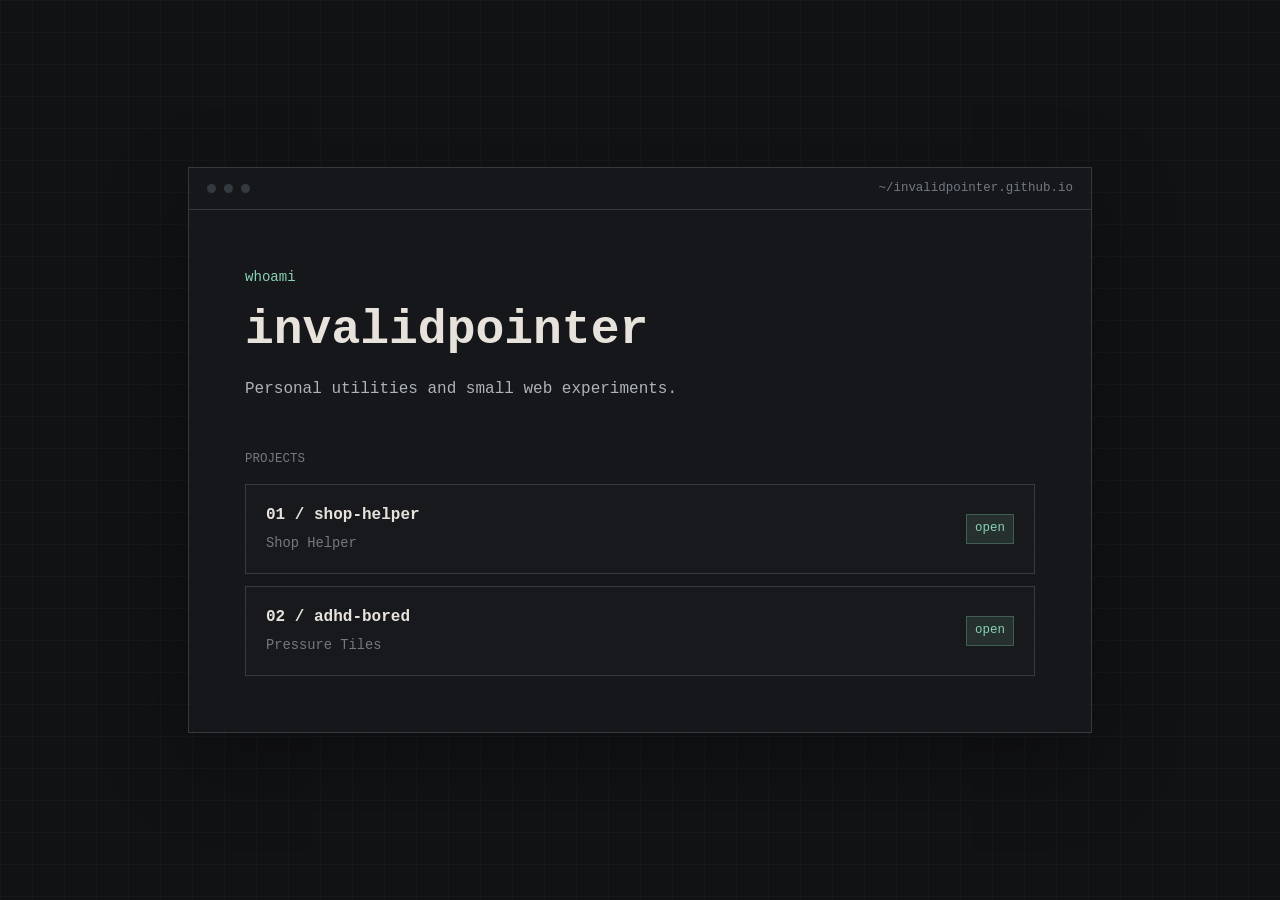
<file: index.html>
<!DOCTYPE html>
<html lang="en">
<head>
  <meta charset="UTF-8">
  <meta name="viewport" content="width=device-width, initial-scale=1.0">
  <title>invalidpointer</title>
  <style>
    :root {
      --bg: #111214;
      --panel: #17191c;
      --panel-soft: #1f2226;
      --text: #e7e3dc;
      --muted: #aeb3bb;
      --dim: #737982;
      --line: #353a40;
      --accent: #88d1b4;
      --accent-soft: rgba(136, 209, 180, 0.12);
    }

    * {
      box-sizing: border-box;
    }

    html {
      min-height: 100%;
      background: var(--bg);
    }

    body {
      min-height: 100vh;
      margin: 0;
      color: var(--text);
      background:
        linear-gradient(rgba(255, 255, 255, 0.025) 1px, transparent 1px),
        linear-gradient(90deg, rgba(255, 255, 255, 0.018) 1px, transparent 1px),
        var(--bg);
      background-size: 32px 32px;
      font-family: ui-monospace, SFMono-Regular, Menlo, Monaco, Consolas, "Liberation Mono", monospace;
      line-height: 1.6;
    }

    a {
      color: inherit;
    }

    .page {
      width: min(100%, 960px);
      min-height: 100vh;
      margin: 0 auto;
      padding: 48px 28px;
      display: flex;
      align-items: center;
    }

    .shell {
      width: 100%;
      border: 1px solid var(--line);
      background: rgba(23, 25, 28, 0.82);
      box-shadow: 0 28px 80px rgba(0, 0, 0, 0.28);
    }

    .shell-bar {
      min-height: 42px;
      border-bottom: 1px solid var(--line);
      padding: 0 18px;
      display: flex;
      align-items: center;
      justify-content: space-between;
      gap: 18px;
      color: var(--dim);
      font-size: 0.78rem;
    }

    .shell-dots {
      display: flex;
      gap: 8px;
      flex: 0 0 auto;
    }

    .shell-dot {
      width: 9px;
      height: 9px;
      border-radius: 50%;
      background: var(--line);
    }

    .shell-path {
      overflow: hidden;
      text-overflow: ellipsis;
      white-space: nowrap;
    }

    .shell-body {
      padding: 56px;
    }

    .prompt {
      color: var(--accent);
      font-size: 0.88rem;
      margin-bottom: 16px;
    }

    h1 {
      margin: 0;
      font-size: 3rem;
      line-height: 1.08;
      font-weight: 700;
    }

    .intro {
      max-width: 560px;
      margin: 20px 0 48px;
      color: var(--muted);
      font-size: 1rem;
    }

    .section-label {
      margin-bottom: 14px;
      color: var(--dim);
      font-size: 0.78rem;
      text-transform: uppercase;
    }

    .project-list {
      display: grid;
      gap: 12px;
    }

    .project-link {
      display: grid;
      grid-template-columns: 1fr auto;
      gap: 20px;
      align-items: center;
      min-height: 72px;
      border: 1px solid var(--line);
      background: var(--panel);
      padding: 18px 20px;
      text-decoration: none;
      transition: border-color 0.16s ease, background-color 0.16s ease, transform 0.16s ease;
    }

    .project-link:hover,
    .project-link:focus-visible {
      border-color: var(--accent);
      background: var(--panel-soft);
      transform: translateY(-2px);
      outline: none;
    }

    .project-name {
      display: block;
      color: var(--text);
      font-size: 1rem;
      font-weight: 700;
    }

    .project-note {
      display: block;
      margin-top: 4px;
      color: var(--dim);
      font-size: 0.86rem;
    }

    .project-status {
      color: var(--accent);
      background: var(--accent-soft);
      border: 1px solid rgba(136, 209, 180, 0.28);
      padding: 4px 8px;
      font-size: 0.78rem;
    }

    @media (max-width: 680px) {
      .page {
        padding: 24px 16px;
        align-items: stretch;
      }

      .shell-body {
        padding: 34px 22px;
      }

      h1 {
        font-size: 2.25rem;
      }

      .intro {
        margin-bottom: 36px;
      }

      .project-link {
        grid-template-columns: 1fr;
        gap: 12px;
      }

      .project-status {
        width: max-content;
      }
    }
  </style>
</head>
<body>
  <main class="page">
    <section class="shell" aria-labelledby="site-title">
      <div class="shell-bar" aria-hidden="true">
        <div class="shell-dots">
          <span class="shell-dot"></span>
          <span class="shell-dot"></span>
          <span class="shell-dot"></span>
        </div>
        <div class="shell-path">~/invalidpointer.github.io</div>
      </div>

      <div class="shell-body">
        <div class="prompt">whoami</div>
        <h1 id="site-title">invalidpointer</h1>
        <p class="intro">Personal utilities and small web experiments.</p>

        <div class="section-label">projects</div>
        <div class="project-list">
          <a class="project-link" href="/shop-helper/">
            <span>
              <span class="project-name">01 / shop-helper</span>
              <span class="project-note">Shop Helper</span>
            </span>
            <span class="project-status">open</span>
          </a>
          <a class="project-link" href="/adhd-bored/">
            <span>
              <span class="project-name">02 / adhd-bored</span>
              <span class="project-note">Pressure Tiles</span>
            </span>
            <span class="project-status">open</span>
          </a>
        </div>
      </div>
    </section>
  </main>
</body>
</html>
</file>
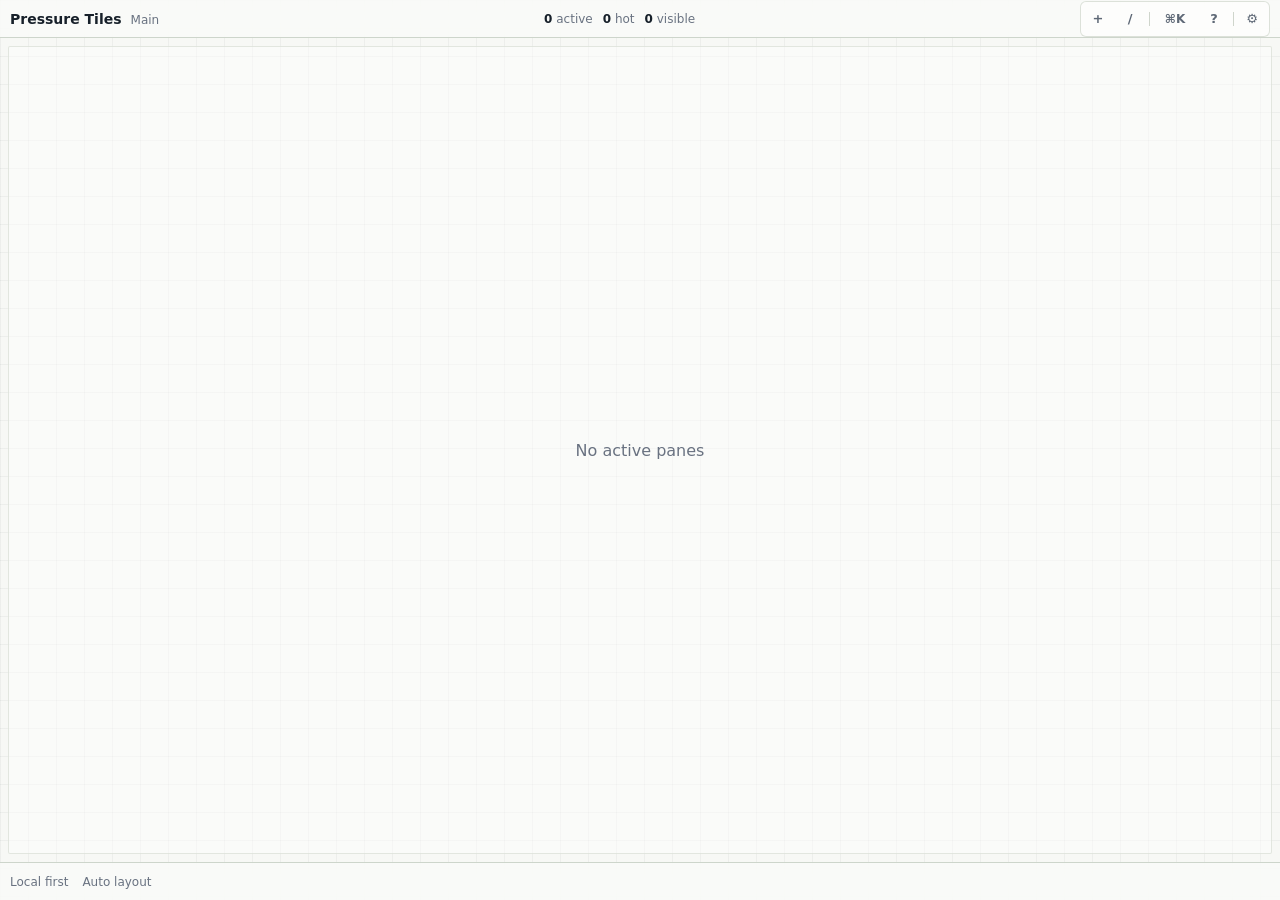
<file: adhd-bored/index.html>
<!doctype html>
<html lang="en">
  <head>
    <meta charset="UTF-8" />
    <meta name="viewport" content="width=device-width, initial-scale=1.0" />
    <title>Pressure Tiles</title>
    <script type="module" crossorigin src="./assets/index-CC7X-mdX.js"></script>
    <link rel="stylesheet" crossorigin href="./assets/index-2GGTpv-V.css">
  </head>
  <body>
    <div id="app"></div>
  </body>
</html>
</file>
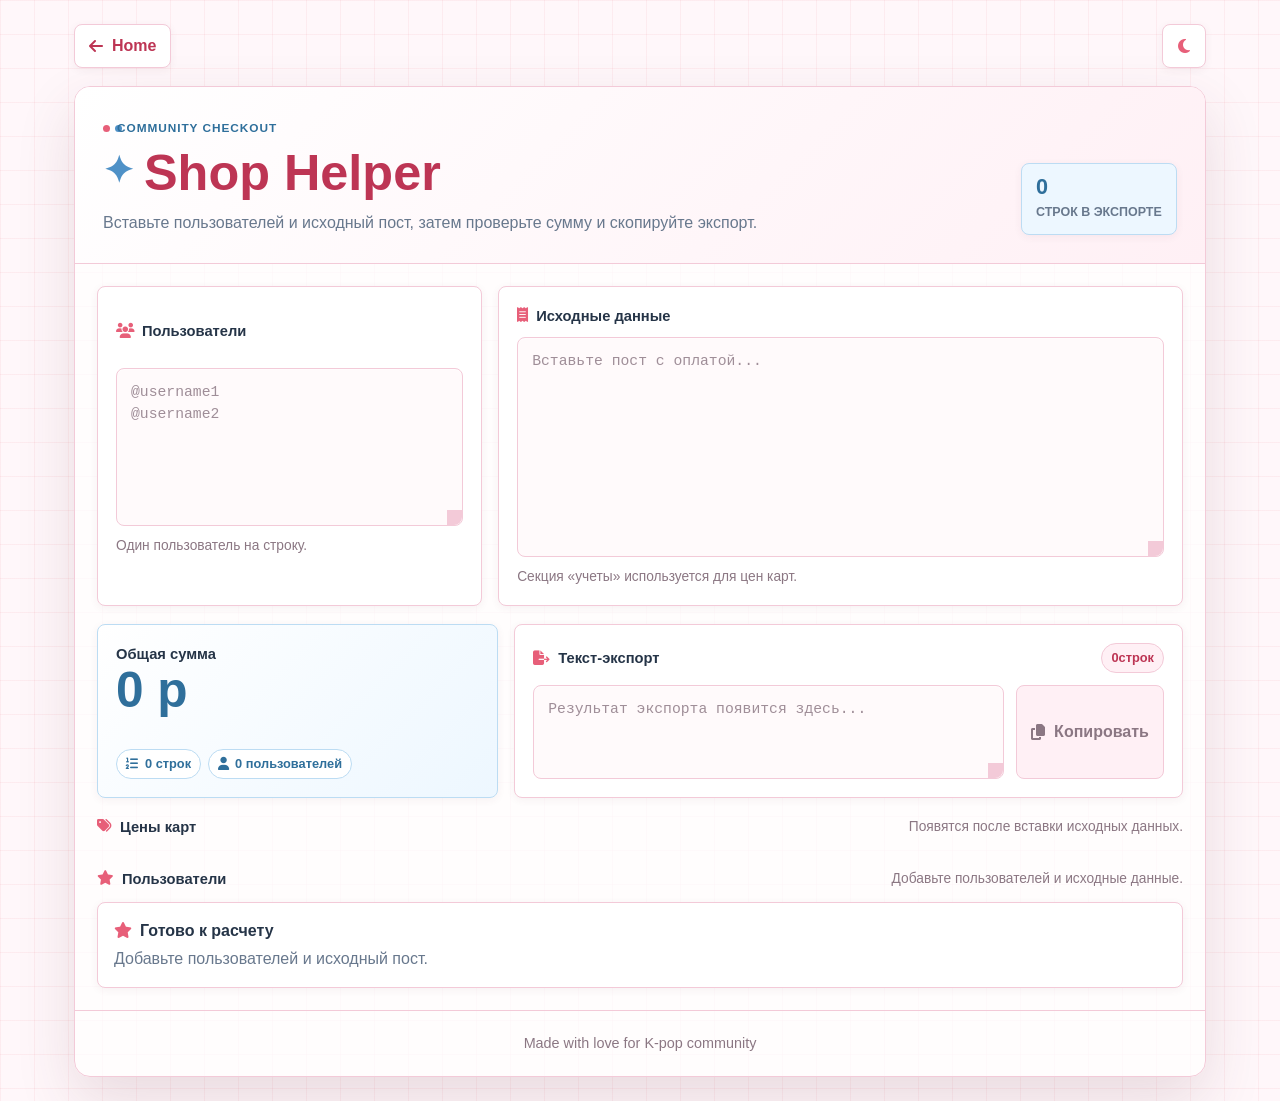
<file: shop-helper/index.html>
<!DOCTYPE html>
<html lang="ru">
<head>
  <meta charset="UTF-8">
  <title>Shop Helper</title>
  <meta name="viewport" content="width=device-width, initial-scale=1.0">
  <link href="https://cdnjs.cloudflare.com/ajax/libs/font-awesome/6.4.0/css/all.min.css" rel="stylesheet">
  <style>
    :root {
      --bg: #fff7fa;
      --bg-grid: rgba(231, 95, 121, 0.08);
      --surface: #ffffff;
      --surface-soft: #fff0f5;
      --surface-sky: #edf7ff;
      --input: #fffafb;
      --line: #f3cad8;
      --line-strong: #e7b4c4;
      --text: #253447;
      --text-soft: #68788d;
      --text-muted: #8b7783;
      --rose: #e75f79;
      --rose-hover: #d94b67;
      --rose-deep: #bd3554;
      --sky: #4f91c7;
      --sky-deep: #2f6f9b;
      --sky-line: #bcdcf3;
      --danger: #be3454;
      --danger-soft: #fff0f3;
      --shadow-sm: 0 2px 8px rgba(97, 53, 66, 0.06);
      --shadow-md: 0 12px 34px rgba(97, 53, 66, 0.1);
      --shadow-lg: 0 24px 60px rgba(97, 53, 66, 0.14);
      --radius-xs: 6px;
      --radius-sm: 8px;
      --radius-md: 12px;
      --radius-lg: 16px;
    }

    [data-theme="dark"] {
      --bg: #17191f;
      --bg-grid: rgba(240, 120, 143, 0.08);
      --surface: #20242b;
      --surface-soft: #2a2028;
      --surface-sky: rgba(79, 145, 199, 0.16);
      --input: #191d23;
      --line: #3d343d;
      --line-strong: #58424d;
      --text: #f5e9ee;
      --text-soft: #c6b8c1;
      --text-muted: #9d929b;
      --rose: #f0788f;
      --rose-hover: #ff879d;
      --rose-deep: #ff9aae;
      --sky: #7eb7e6;
      --sky-deep: #a6d2f2;
      --sky-line: #45697f;
      --danger: #ff8fa3;
      --danger-soft: rgba(240, 120, 143, 0.14);
      --shadow-sm: 0 2px 8px rgba(0, 0, 0, 0.18);
      --shadow-md: 0 14px 34px rgba(0, 0, 0, 0.24);
      --shadow-lg: 0 26px 70px rgba(0, 0, 0, 0.3);
    }

    * {
      box-sizing: border-box;
    }

    html {
      min-height: 100%;
      background: var(--bg);
    }

    body {
      min-height: 100vh;
      margin: 0;
      background:
        linear-gradient(var(--bg-grid) 1px, transparent 1px),
        linear-gradient(90deg, var(--bg-grid) 1px, transparent 1px),
        var(--bg);
      background-size: 34px 34px;
      color: var(--text);
      font-family: Inter, -apple-system, BlinkMacSystemFont, "Segoe UI", Roboto, sans-serif;
      font-size: 16px;
      line-height: 1.5;
    }

    button,
    textarea {
      font: inherit;
    }

    a {
      color: inherit;
    }

    .page {
      width: min(100%, 1180px);
      margin: 0 auto;
      padding: 24px;
    }

    .topbar {
      display: flex;
      justify-content: space-between;
      align-items: center;
      gap: 12px;
      margin-bottom: 18px;
    }

    .home-link,
    .theme-toggle,
    .export-box-copy {
      min-height: 44px;
      border: 1px solid var(--line);
      border-radius: var(--radius-sm);
      background: var(--surface);
      color: var(--text);
      box-shadow: var(--shadow-sm);
      transition: transform 0.16s ease, box-shadow 0.16s ease, border-color 0.16s ease, background-color 0.16s ease;
    }

    .home-link {
      display: inline-flex;
      align-items: center;
      gap: 9px;
      padding: 0 14px;
      color: var(--rose-deep);
      font-weight: 800;
      text-decoration: none;
    }

    .theme-toggle {
      width: 44px;
      display: inline-grid;
      place-items: center;
      cursor: pointer;
    }

    .home-link:hover,
    .home-link:focus-visible,
    .theme-toggle:hover,
    .theme-toggle:focus-visible,
    .export-box-copy:hover,
    .export-box-copy:focus-visible {
      border-color: var(--rose);
      box-shadow: var(--shadow-md);
      transform: translateY(-1px);
      outline: none;
    }

    .shell {
      border: 1px solid var(--line);
      border-radius: var(--radius-lg);
      background: rgba(255, 255, 255, 0.72);
      box-shadow: var(--shadow-lg);
      overflow: hidden;
    }

    [data-theme="dark"] .shell {
      background: rgba(32, 36, 43, 0.84);
    }

    .hero {
      display: grid;
      grid-template-columns: minmax(0, 1fr) auto;
      align-items: end;
      gap: 22px;
      padding: 28px;
      border-bottom: 1px solid var(--line);
      background: linear-gradient(135deg, var(--surface), var(--surface-soft));
    }

    .eyebrow {
      display: inline-flex;
      align-items: center;
      gap: 7px;
      margin-bottom: 10px;
      color: var(--sky-deep);
      font-size: 0.74rem;
      font-weight: 900;
      letter-spacing: 0.08em;
      text-transform: uppercase;
    }

    .eyebrow::before {
      content: "";
      width: 7px;
      height: 7px;
      border-radius: 50%;
      background: var(--rose);
      box-shadow: 12px 0 0 var(--sky);
    }

    h1,
    h2,
    p {
      margin: 0;
    }

    h1 {
      display: flex;
      align-items: center;
      gap: 10px;
      color: var(--rose-deep);
      font-size: clamp(2rem, 5vw, 3.15rem);
      line-height: 1.02;
      font-weight: 900;
      letter-spacing: 0;
    }

    .title-mark {
      color: var(--sky);
      font-size: 0.74em;
      transform: translateY(-0.08em);
    }

    .subtitle {
      max-width: 720px;
      margin-top: 12px;
      color: var(--text-soft);
      font-size: 1rem;
    }

    .hero-badge {
      display: grid;
      gap: 5px;
      min-width: 156px;
      border: 1px solid var(--sky-line);
      border-radius: var(--radius-sm);
      background: var(--surface-sky);
      padding: 12px 14px;
      color: var(--sky-deep);
      box-shadow: var(--shadow-sm);
    }

    .hero-badge strong {
      font-size: 1.35rem;
      line-height: 1;
    }

    .hero-badge span {
      color: var(--text-soft);
      font-size: 0.78rem;
      font-weight: 800;
      text-transform: uppercase;
    }

    .content {
      display: grid;
      gap: 18px;
      padding: 22px;
    }

    .input-sheet,
    .summary-grid {
      display: grid;
      gap: 16px;
    }

    .input-sheet {
      grid-template-columns: minmax(240px, 0.72fr) minmax(0, 1.28fr);
    }

    .summary-grid {
      grid-template-columns: minmax(220px, 0.75fr) minmax(0, 1.25fr);
      align-items: stretch;
    }

    .panel,
    .summary-card,
    .export-box-wrap,
    .userblock,
    .state-message {
      border: 1px solid var(--line);
      border-radius: var(--radius-sm);
      background: var(--surface);
      box-shadow: var(--shadow-sm);
    }

    .panel,
    .summary-card,
    .export-box-wrap {
      padding: 18px;
    }

    .input-group {
      display: grid;
      gap: 10px;
      min-width: 0;
    }

    .input-group label,
    .section-header h2,
    .export-box-label,
    .summary-label {
      color: var(--text);
      font-size: 0.92rem;
      font-weight: 900;
    }

    .input-group label,
    .section-header h2,
    .export-box-label {
      display: flex;
      align-items: center;
      gap: 8px;
    }

    .input-group label i,
    .section-header h2 i,
    .export-box-label i,
    .theme-toggle i {
      color: var(--rose);
    }

    .field-hint,
    .section-note,
    .summary-meta {
      color: var(--text-muted);
      font-size: 0.86rem;
    }

    textarea {
      width: 100%;
      min-height: 126px;
      border: 1px solid var(--line);
      border-radius: var(--radius-sm);
      background: var(--input);
      color: var(--text);
      padding: 13px 14px;
      resize: vertical;
      box-shadow: inset 0 1px 0 rgba(255, 255, 255, 0.54);
      font-family: "SFMono-Regular", Consolas, "Liberation Mono", Menlo, monospace;
      font-size: 0.92rem;
      line-height: 1.45;
      transition: border-color 0.16s ease, box-shadow 0.16s ease, background-color 0.16s ease;
    }

    #dataInput {
      min-height: 206px;
    }

    textarea::placeholder {
      color: var(--text-muted);
      opacity: 0.82;
    }

    textarea::-webkit-resizer {
      background: var(--line);
      border-radius: 0 0 var(--radius-sm) 0;
    }

    textarea:focus {
      outline: none;
      border-color: var(--sky);
      box-shadow: 0 0 0 4px rgba(79, 145, 199, 0.16);
    }

    .summary-card {
      display: grid;
      align-content: space-between;
      gap: 12px;
      background: linear-gradient(135deg, var(--surface), var(--surface-sky));
      border-color: var(--sky-line);
    }

    .total-value {
      color: var(--sky-deep);
      font-size: clamp(2rem, 7vw, 3.1rem);
      line-height: 1;
      font-weight: 900;
      overflow-wrap: anywhere;
    }

    .summary-meta {
      display: flex;
      flex-wrap: wrap;
      gap: 7px;
    }

    .summary-pill {
      display: inline-flex;
      align-items: center;
      gap: 6px;
      min-height: 28px;
      border: 1px solid var(--sky-line);
      border-radius: 999px;
      background: var(--surface);
      padding: 4px 9px;
      color: var(--sky-deep);
      font-size: 0.8rem;
      font-weight: 850;
    }

    .export-box-wrap {
      display: grid;
      gap: 12px;
    }

    .export-box-header {
      display: flex;
      justify-content: space-between;
      align-items: center;
      gap: 12px;
    }

    .export-count {
      display: inline-flex;
      align-items: center;
      min-height: 28px;
      border: 1px solid var(--line);
      border-radius: 999px;
      background: var(--surface-soft);
      padding: 4px 9px;
      color: var(--rose-deep);
      font-size: 0.8rem;
      font-weight: 900;
      white-space: nowrap;
    }

    .export-box-row {
      display: grid;
      grid-template-columns: minmax(0, 1fr) auto;
      gap: 12px;
      align-items: stretch;
    }

    .export-box-ta {
      min-height: 94px;
      resize: vertical;
    }

    .export-box-copy {
      display: inline-flex;
      align-items: center;
      justify-content: center;
      gap: 9px;
      min-width: 148px;
      border-color: var(--rose);
      background: var(--rose);
      color: #ffffff;
      cursor: pointer;
      font-weight: 900;
    }

    .export-box-copy:hover,
    .export-box-copy:focus-visible {
      background: var(--rose-hover);
      color: #ffffff;
    }

    .export-box-copy:disabled {
      border-color: var(--line);
      background: var(--surface-soft);
      color: var(--text-muted);
      cursor: not-allowed;
      transform: none;
      box-shadow: none;
    }

    .export-box-copied-msg {
      min-height: 24px;
      color: var(--sky-deep);
      font-size: 0.86rem;
      font-weight: 850;
    }

    .export-box-copied-msg.is-error {
      color: var(--danger);
    }

    .export-box-copied-msg[hidden] {
      display: none;
    }

    .section-block {
      display: grid;
      gap: 12px;
    }

    .section-header {
      display: flex;
      justify-content: space-between;
      align-items: end;
      gap: 16px;
    }

    .cards {
      display: flex;
      flex-wrap: wrap;
      gap: 10px;
    }

    .cardtype {
      display: inline-flex;
      align-items: baseline;
      gap: 7px;
      min-height: 38px;
      border: 1px solid var(--sky-line);
      border-radius: 999px;
      background: var(--surface-sky);
      padding: 7px 12px;
      color: var(--text-soft);
      box-shadow: var(--shadow-sm);
    }

    .cardtype strong {
      color: var(--sky-deep);
      font-weight: 900;
    }

    .cardtype span {
      font-size: 0.88rem;
      font-weight: 750;
    }

    #results {
      display: grid;
      gap: 14px;
    }

    .userblock {
      overflow: hidden;
    }

    .userhead {
      display: grid;
      grid-template-columns: minmax(0, 1fr) auto;
      gap: 12px;
      align-items: start;
      padding: 16px 18px;
      border-bottom: 1px solid var(--line);
      background: linear-gradient(135deg, var(--surface), var(--surface-soft));
    }

    .username {
      display: flex;
      align-items: center;
      gap: 8px;
      min-width: 0;
      color: var(--rose-deep);
      font-size: 1.1rem;
      font-weight: 900;
      overflow-wrap: anywhere;
    }

    .username::before {
      content: "";
      flex: 0 0 auto;
      width: 9px;
      height: 9px;
      border-radius: 50%;
      background: var(--rose);
      box-shadow: 13px 0 0 var(--sky);
    }

    .usertypes {
      display: flex;
      flex-wrap: wrap;
      justify-content: flex-end;
      gap: 6px;
      max-width: 420px;
      color: var(--text-muted);
      font-size: 0.82rem;
    }

    .type-chip {
      border: 1px solid var(--line);
      border-radius: 999px;
      background: var(--surface);
      padding: 4px 8px;
      font-weight: 850;
    }

    .userbody {
      display: grid;
      gap: 14px;
      padding: 16px 18px 18px;
    }

    .usersum {
      display: inline-flex;
      align-items: center;
      gap: 8px;
      width: max-content;
      max-width: 100%;
      border: 1px solid var(--sky-line);
      border-radius: var(--radius-sm);
      background: var(--surface-sky);
      padding: 9px 12px;
      color: var(--sky-deep);
      font-size: 1.12rem;
      font-weight: 900;
      overflow-wrap: anywhere;
    }

    .usersum i {
      color: var(--sky);
    }

    .usertablescroll {
      width: 100%;
      overflow-x: auto;
      border: 1px solid var(--line);
      border-radius: var(--radius-sm);
    }

    .usertable {
      width: 100%;
      min-width: 640px;
      border-collapse: collapse;
      background: var(--surface);
      font-size: 0.92rem;
    }

    .usertable th,
    .usertable td {
      padding: 12px 14px;
      text-align: left;
      vertical-align: top;
    }

    .userthead th {
      background: var(--surface-sky);
      color: var(--sky-deep);
      font-size: 0.78rem;
      font-weight: 900;
      text-transform: uppercase;
    }

    .usertbody td {
      border-top: 1px solid var(--line);
      color: var(--text-soft);
    }

    .usertbody tr:hover {
      background: var(--input);
    }

    .amount-cell {
      color: var(--sky-deep);
      font-weight: 900;
      white-space: nowrap;
    }

    .state-message {
      padding: 16px;
      color: var(--text-soft);
    }

    .cards .state-message {
      flex: 1 1 100%;
    }

    .state-message strong {
      display: block;
      margin-bottom: 4px;
      color: var(--text);
    }

    .state-message i {
      color: var(--rose);
      margin-right: 8px;
    }

    .state-error {
      border-color: var(--danger);
      background: var(--danger-soft);
      color: var(--danger);
    }

    .state-error strong,
    .state-error i {
      color: var(--danger);
    }

    .empty-row {
      border: 1px dashed var(--line-strong);
      border-radius: var(--radius-sm);
      background: var(--input);
      padding: 14px;
      color: var(--text-muted);
      font-size: 0.9rem;
    }

    .footer {
      padding: 22px;
      border-top: 1px solid var(--line);
      color: var(--text-muted);
      text-align: center;
      font-size: 0.9rem;
    }

    ::selection {
      background: rgba(79, 145, 199, 0.22);
    }

    ::-webkit-scrollbar {
      width: 10px;
      height: 10px;
    }

    ::-webkit-scrollbar-track {
      background: var(--surface-soft);
    }

    ::-webkit-scrollbar-thumb {
      background: var(--line-strong);
      border-radius: 999px;
    }

    ::-webkit-scrollbar-thumb:hover {
      background: var(--rose);
    }

    @media (max-width: 860px) {
      .page {
        padding: 14px;
      }

      .hero,
      .content {
        padding: 18px;
      }

      .hero,
      .input-sheet,
      .summary-grid {
        grid-template-columns: 1fr;
      }

      .hero-badge {
        min-width: 0;
        width: 100%;
      }

      .export-box-row {
        grid-template-columns: 1fr;
      }

      .export-box-copy {
        width: 100%;
      }
    }

    @media (max-width: 620px) {
      body {
        background-size: 28px 28px;
      }

      .page {
        padding: 10px;
      }

      .topbar {
        margin-bottom: 10px;
      }

      .home-link span {
        display: none;
      }

      .home-link {
        width: 44px;
        justify-content: center;
        padding: 0;
      }

      .shell {
        border-radius: var(--radius-md);
      }

      .hero,
      .content,
      .footer {
        padding: 14px;
      }

      h1 {
        align-items: flex-start;
      }

      .subtitle {
        font-size: 0.93rem;
      }

      .panel,
      .summary-card,
      .export-box-wrap {
        padding: 14px;
      }

      #dataInput {
        min-height: 184px;
      }

      .section-header,
      .export-box-header,
      .userhead {
        align-items: stretch;
        grid-template-columns: 1fr;
        flex-direction: column;
      }

      .usertypes {
        justify-content: flex-start;
        max-width: none;
      }

      .userbody {
        padding: 14px;
      }

      .usersum {
        width: 100%;
        justify-content: center;
      }

      .usertablescroll {
        border: 0;
        overflow: visible;
      }

      .usertable,
      .usertable thead,
      .usertable tbody,
      .usertable tr,
      .usertable td {
        display: block;
        width: 100%;
        min-width: 0;
      }

      .usertable {
        background: transparent;
      }

      .userthead {
        display: none;
      }

      .usertbody {
        display: grid;
        gap: 10px;
      }

      .usertbody tr {
        border: 1px solid var(--line);
        border-radius: var(--radius-sm);
        background: var(--surface);
        overflow: hidden;
      }

      .usertbody td {
        display: grid;
        grid-template-columns: 88px minmax(0, 1fr);
        gap: 10px;
        border-top: 1px solid var(--line);
        padding: 10px 12px;
      }

      .usertbody td:first-child {
        border-top: 0;
      }

      .usertbody td::before {
        content: attr(data-label);
        color: var(--text-muted);
        font-size: 0.74rem;
        font-weight: 900;
        text-transform: uppercase;
      }
    }
  </style>
</head>
<body>
  <div class="page">
    <div class="topbar" aria-label="Навигация">
      <a class="home-link" href="/" aria-label="Home">
        <i class="fas fa-arrow-left" aria-hidden="true"></i>
        <span>Home</span>
      </a>

      <button class="theme-toggle" type="button" onclick="toggleTheme()" aria-label="Переключить тему" aria-pressed="false">
        <i class="fas fa-moon" id="theme-icon" aria-hidden="true"></i>
      </button>
    </div>

    <main class="shell" id="mainwrap">
      <header class="hero">
        <div>
          <div class="eyebrow">community checkout</div>
          <h1><span class="title-mark" aria-hidden="true">✦</span> Shop Helper</h1>
          <p class="subtitle">Вставьте пользователей и исходный пост, затем проверьте сумму и скопируйте экспорт.</p>
        </div>
        <div class="hero-badge" aria-live="polite">
          <strong id="hero-count">0</strong>
          <span>строк в экспорте</span>
        </div>
      </header>

      <div class="content">
        <section class="input-sheet" aria-label="Данные для расчета">
          <div class="panel input-group">
            <label for="usersInput"><i class="fas fa-users" aria-hidden="true"></i> Пользователи</label>
            <textarea id="usersInput" rows="4" placeholder="@username1&#10;@username2" aria-describedby="usersHint"></textarea>
            <p class="field-hint" id="usersHint">Один пользователь на строку.</p>
          </div>

          <div class="panel input-group">
            <label for="dataInput"><i class="fas fa-receipt" aria-hidden="true"></i> Исходные данные</label>
            <textarea id="dataInput" rows="9" placeholder="Вставьте пост с оплатой..." aria-describedby="dataHint"></textarea>
            <p class="field-hint" id="dataHint">Секция «учеты» используется для цен карт.</p>
          </div>
        </section>

        <section class="summary-grid" aria-label="Сводка и экспорт">
          <div class="summary-card">
            <div>
              <div class="summary-label">Общая сумма</div>
              <div class="total-value" id="totals">0 р</div>
            </div>
            <div class="summary-meta" id="summaryMeta">
              <span class="summary-pill"><i class="fas fa-list-ol" aria-hidden="true"></i> 0 строк</span>
              <span class="summary-pill"><i class="fas fa-user" aria-hidden="true"></i> 0 пользователей</span>
            </div>
          </div>

          <div class="export-box-wrap">
            <div class="export-box-header">
              <div class="export-box-label">
                <i class="fas fa-file-export" aria-hidden="true"></i>
                Текст-экспорт
              </div>
              <span class="export-count"><span id="export-count">0</span> строк</span>
            </div>
            <div class="export-box-row">
              <textarea class="export-box-ta" readonly id="exportTxt" placeholder="Результат экспорта появится здесь..." aria-label="Текст экспорта"></textarea>
              <button class="export-box-copy" type="button" id="copyBtn" disabled>
                <i class="fas fa-copy" aria-hidden="true"></i>
                Копировать
              </button>
            </div>
            <div class="export-box-copied-msg" id="copyMsg" hidden></div>
          </div>
        </section>

        <section class="section-block" aria-label="Цены карт">
          <div class="section-header">
            <h2><i class="fas fa-tags" aria-hidden="true"></i> Цены карт</h2>
            <p class="section-note" id="pricingNote">Появятся после вставки исходных данных.</p>
          </div>
          <div class="cards" id="pricing"></div>
        </section>

        <section class="section-block" aria-label="Результаты по пользователям">
          <div class="section-header">
            <h2><i class="fas fa-star" aria-hidden="true"></i> Пользователи</h2>
            <p class="section-note" id="resultsNote">Добавьте пользователей и исходные данные.</p>
          </div>
          <div id="results"></div>
        </section>
      </div>

      <footer class="footer">
        Made with love for K-pop community
      </footer>
    </main>
  </div>

  <script>
    function toggleTheme() {
      const html = document.documentElement;
      const themeIcon = document.getElementById('theme-icon');
      const themeToggle = document.querySelector('.theme-toggle');
      const currentTheme = html.getAttribute('data-theme');

      if (currentTheme === 'dark') {
        html.removeAttribute('data-theme');
        themeIcon.className = 'fas fa-moon';
        themeToggle.setAttribute('aria-pressed', 'false');
        localStorage.setItem('theme', 'light');
      } else {
        html.setAttribute('data-theme', 'dark');
        themeIcon.className = 'fas fa-sun';
        themeToggle.setAttribute('aria-pressed', 'true');
        localStorage.setItem('theme', 'dark');
      }
    }

    function loadTheme() {
      const savedTheme = localStorage.getItem('theme');
      const themeIcon = document.getElementById('theme-icon');
      const themeToggle = document.querySelector('.theme-toggle');

      if (savedTheme === 'dark') {
        document.documentElement.setAttribute('data-theme', 'dark');
        themeIcon.className = 'fas fa-sun';
        themeToggle.setAttribute('aria-pressed', 'true');
      }
    }

    function setDefaultInputs(){
      usersInput.value = "";
      dataInput.value = "";
    }

    const usersInput = document.getElementById("usersInput");
    const dataInput = document.getElementById("dataInput");
    const pricingDiv = document.getElementById("pricing");
    const pricingNote = document.getElementById("pricingNote");
    const resultsDiv = document.getElementById("results");
    const resultsNote = document.getElementById("resultsNote");
    const totalsDiv = document.getElementById("totals");
    const summaryMeta = document.getElementById("summaryMeta");
    const heroCount = document.getElementById("hero-count");
    const exportTxt = document.getElementById("exportTxt");
    const exportCount = document.getElementById("export-count");
    const copyBtn = document.getElementById("copyBtn");
    const copyMsg = document.getElementById("copyMsg");

    setDefaultInputs();

    function parseData(raw, usernamesToTrack) {
      const accSec = /учеты:\s+((?:[^\n]+\n?)+)/m.exec(raw);
      if (!accSec) return {error: "Не найдена секция 'учеты'."};
      const accLines = accSec[1].trim().split('\n').map(x=>x.trim()).filter(Boolean);

      const prices = {};
      accLines.forEach(line=>{
        const m = /^(\d+)\s*([^\d]+)\s*-\s*(\d+)[р₽]/.exec(line);
        if (m) {
          prices[m[2].trim()] = +m[3].trim();
        }
      });
      if (Object.keys(prices).length===0) return {error: "В разделе 'учеты' нет цен карт."};

      const userInfo = {};
      usernamesToTrack.forEach(u=>{
        userInfo[u] = { total_money:0, entries:[], count:{}};
        Object.keys(prices).forEach(k => userInfo[u].count[k]=0);
      });

      if (usernamesToTrack.length === 0) return {prices, userInfo};

      const usernamesPattern = usernamesToTrack.map(u=>u.replace(/[.*+?^${}()|[\]\\]/g,"\\$&")).join('|');
      const cardTypesPattern = Object.keys(prices).map(k=>k.replace(/[.*+?^${}()|[\]\\]/g,"\\$&")).join('|');
      const regexp = new RegExp(`(\\d+)\\.?\\s+(${usernamesPattern})\\s*-\\s*((?:\\d+(${cardTypesPattern})\\+?)*)`, "g");

      let curGroup = "Без группы";
      raw.split('\n').forEach(line=>{
        const groupMatch = line.match(/^#(\S+)/);
        if(groupMatch) curGroup = line.trim();

        let m;
        while(m=regexp.exec(line)){
          const entryLine = parseInt(m[1]);
          const username = m[2];
          const cardEntries = m[3].trim();
          let totalItems = [], lineTotalMoney = 0;

          cardEntries.split('+').filter(Boolean).forEach(entry=>{
            const cardM = /(\d+)([^\d\s]+)/.exec(entry);
            if(cardM){
              const n = +cardM[1], type=cardM[2].trim();
              if(!prices[type]) return;
              const money = n*prices[type];
              lineTotalMoney += money;
              totalItems.push(`${n}${type}`);
              userInfo[username].count[type]+=n;
            }
          });
          userInfo[username].total_money += lineTotalMoney;
          const entryRec = {
            line_number: entryLine,
            line_id: entryLine+"_"+curGroup+"_"+username,
            items: totalItems.join("+"),
            group: curGroup,
            amount: lineTotalMoney,
            username,
            tableIndex: userInfo[username].entries.length,
            origLine: line.trim()
          };
          userInfo[username].entries.push(entryRec);
        }
      });

      return {prices, userInfo};
    }

    function escapeHtml(value) {
      return String(value)
        .replace(/&/g, "&amp;")
        .replace(/</g, "&lt;")
        .replace(/>/g, "&gt;")
        .replace(/"/g, "&quot;")
        .replace(/'/g, "&#039;");
    }

    function numberFormat(n) {
      return (n||0).toString().replace(/\B(?=(\d{3})+(?!\d))/g," ");
    }

    function renderState(target, title, text, isError) {
      target.innerHTML = `
        <div class="state-message${isError ? " state-error" : ""}">
          <strong><i class="fas fa-${isError ? "triangle-exclamation" : "star"}" aria-hidden="true"></i>${escapeHtml(title)}</strong>
          <span>${escapeHtml(text)}</span>
        </div>
      `;
    }

    function resetCopyMessage() {
      copyMsg.hidden = true;
      copyMsg.textContent = "";
    }

    function updateSummary(total, rows, users) {
      totalsDiv.textContent = `${numberFormat(total)} р`;
      heroCount.textContent = rows;
      summaryMeta.innerHTML = `
        <span class="summary-pill"><i class="fas fa-list-ol" aria-hidden="true"></i> ${numberFormat(rows)} строк</span>
        <span class="summary-pill"><i class="fas fa-user" aria-hidden="true"></i> ${numberFormat(users)} пользователей</span>
      `;
    }

    function renderPricing(prices){
      pricingDiv.innerHTML = "";
      const entries = Object.entries(prices);
      pricingNote.textContent = entries.length ? `${entries.length} типов карт` : "Появятся после вставки исходных данных.";

      entries.forEach(([type, price])=>{
        let n = document.createElement("div");
        n.className = "cardtype";
        n.innerHTML = `<strong>${escapeHtml(type)}</strong><span>${numberFormat(price)} р</span>`;
        pricingDiv.appendChild(n);
      });
    }

    function renderUsersTables(userInfo){
      resultsDiv.innerHTML = "";
      let total_sum = 0;
      let totalRows = 0;
      const users = Object.entries(userInfo);

      if (users.length === 0) {
        resultsNote.textContent = "Добавьте пользователей для расчета строк.";
        renderState(resultsDiv, "Пока нет пользователей", "Введите один или несколько @username слева.", false);
        return { total: 0, rows: 0, users: 0 };
      }

      users.forEach(([username, info]) => {
        total_sum += info.total_money;
        totalRows += info.entries.length;

        let div = document.createElement('div');
        div.className = "userblock";
        const types = Object.entries(info.count).filter(([t,c])=>c>0);
        const typeHtml = types.length
          ? types.map(([t,c])=>`<span class="type-chip">${numberFormat(c)}${escapeHtml(t)}</span>`).join("")
          : `<span class="type-chip">нет найденных карт</span>`;

        div.innerHTML = `
          <div class="userhead">
            <div class="username">${escapeHtml(username)}</div>
            <div class="usertypes">${typeHtml}</div>
          </div>
          <div class="userbody">
            <div class="usersum"><i class="fas fa-ruble-sign" aria-hidden="true"></i>${numberFormat(info.total_money)} р</div>
          </div>
        `;

        const body = div.querySelector('.userbody');

        if (info.entries.length === 0) {
          const empty = document.createElement('div');
          empty.className = 'empty-row';
          empty.textContent = 'Строки для этого пользователя пока не найдены.';
          body.appendChild(empty);
          resultsDiv.appendChild(div);
          return;
        }

        let tableWrap = document.createElement('div');
        tableWrap.className = "usertablescroll";
        let table = document.createElement('table');
        table.className = "usertable";
        table.innerHTML = `
          <thead class="userthead">
            <tr>
              <th><i class="fas fa-hashtag" aria-hidden="true"></i> #</th>
              <th><i class="fas fa-layer-group" aria-hidden="true"></i> Группа</th>
              <th><i class="fas fa-credit-card" aria-hidden="true"></i> Карты</th>
              <th><i class="fas fa-ruble-sign" aria-hidden="true"></i> Сумма</th>
            </tr>
          </thead>
          <tbody class="usertbody"></tbody>
        `;

        info.entries.forEach((entry)=>{
          let tr = document.createElement('tr');
          tr.className = "userline";
          tr.setAttribute('data-user', username);
          tr.setAttribute('data-id', entry.line_id);
          tr.setAttribute('data-table-index', entry.tableIndex);
          tr.tabIndex = 0;
          tr.innerHTML = `
            <td data-label="#">${entry.line_number}</td>
            <td data-label="Группа">${escapeHtml(entry.group)}</td>
            <td data-label="Карты">${escapeHtml(entry.items)}</td>
            <td data-label="Сумма" class="amount-cell">${numberFormat(entry.amount)} р</td>
          `;
          table.querySelector('tbody').appendChild(tr);
        });
        tableWrap.appendChild(table);
        body.appendChild(tableWrap);
        resultsDiv.appendChild(div);
      });

      const matchedUsers = users.filter(([, info]) => info.entries.length > 0).length;
      resultsNote.textContent = totalRows
        ? `${numberFormat(totalRows)} строк у ${numberFormat(matchedUsers)} пользователей`
        : "Совпадения по введенным пользователям не найдены.";

      return { total: total_sum, rows: totalRows, users: users.length };
    }

    function renderExportTextBox(userInfo) {
      const usernames = usersInput.value.split("\n").map(x=>x.trim()).filter(Boolean);

      let count = 0;
      let results = [];
      for (let user of usernames) {
        let entries = (userInfo && userInfo[user]) ? userInfo[user].entries : [];
        const nums = entries.map(e => e.line_number).filter(Boolean);
        if(nums.length) {
          results.push(nums.join(", "));
          results.push("");
          results.push(user);
          count += nums.length;
        }
      }
      exportTxt.value = results.join("\n");
      exportCount.textContent = count;
      copyBtn.disabled = exportTxt.value.trim().length === 0;
      resetCopyMessage();
      return count;
    }

    function renderEmpty() {
      pricingDiv.innerHTML = "";
      pricingNote.textContent = "Появятся после вставки исходных данных.";
      renderState(resultsDiv, "Готово к расчету", "Добавьте пользователей и исходный пост.", false);
      resultsNote.textContent = "Добавьте пользователей и исходные данные.";
      exportTxt.value = "";
      exportCount.textContent = "0";
      copyBtn.disabled = true;
      resetCopyMessage();
      updateSummary(0, 0, 0);
    }

    function renderError(message) {
      pricingDiv.innerHTML = "";
      pricingNote.textContent = "Проверьте исходные данные.";
      renderState(pricingDiv, "Не удалось разобрать цены", message, true);
      renderState(resultsDiv, "Расчет остановлен", "Исправьте исходные данные, и результат обновится автоматически.", true);
      resultsNote.textContent = "Есть ошибка в исходных данных.";
      exportTxt.value = "";
      exportCount.textContent = "0";
      copyBtn.disabled = true;
      resetCopyMessage();
      updateSummary(0, 0, 0);
    }

    function rerender(){
      const usernames = usersInput.value.split("\n").map(x=>x.trim()).filter(Boolean);
      const raw = dataInput.value;

      if (!raw.trim()) {
        renderEmpty();
        return;
      }

      const parsed = parseData(raw, usernames);

      if(parsed.error){
        renderError(parsed.error);
        return;
      }

      renderPricing(parsed.prices);
      const totals = renderUsersTables(parsed.userInfo);
      const exportRows = renderExportTextBox(parsed.userInfo);
      updateSummary(totals.total, exportRows, totals.users);
    }

    usersInput.addEventListener("input", rerender);
    dataInput.addEventListener("input", rerender);

    function showCopyMessage(message, ok) {
      copyMsg.className = `export-box-copied-msg${ok ? "" : " is-error"}`;
      copyMsg.innerHTML = `<i class="fas fa-${ok ? "check" : "triangle-exclamation"}" aria-hidden="true"></i> ${escapeHtml(message)}`;
      copyMsg.hidden = false;
      setTimeout(()=>copyMsg.hidden=true,1400);
    }

    copyBtn.addEventListener("click", async function(){
      try {
        if (!exportTxt.value.trim()) return;
        if (navigator.clipboard && window.isSecureContext) {
          await navigator.clipboard.writeText(exportTxt.value);
        } else {
          exportTxt.select();
          const copied = document.execCommand("copy");
          if (!copied) throw new Error("Copy command failed");
          window.getSelection().removeAllRanges();
        }
        showCopyMessage("Скопировано!", true);
      } catch(e) {
        showCopyMessage("Не удалось скопировать.", false);
      }
    });

    loadTheme();
    rerender();
  </script>
</body>
</html>
</file>
<file: adhd-bored/assets/index-2GGTpv-V.css>
:root{--bg: #f7f8f5;--ink: #17202a;--muted: #697281;--line: #d8ded4;--line-strong: #aeb9aa;--surface: rgba(255, 255, 255, .88);--amber: #b67b14;--blue: #2c66c7;--red: #c84b43;color:var(--ink);font-family:Inter,ui-sans-serif,system-ui,-apple-system,BlinkMacSystemFont,Segoe UI,sans-serif}*{box-sizing:border-box}body{min-height:100vh;margin:0;background:linear-gradient(rgba(23,32,42,.045) 1px,transparent 1px),linear-gradient(90deg,rgba(23,32,42,.045) 1px,transparent 1px),var(--bg);background-size:28px 28px}button,input,select,textarea{font:inherit}button{min-height:32px;border:1px solid transparent;border-radius:5px;background:transparent;color:var(--muted);cursor:pointer}button:hover{border-color:var(--line);background:#ffffffb8;color:var(--ink)}.app-shell{min-height:100vh;display:grid;grid-template-rows:auto 1fr auto}.topline,.bottomline{display:grid;grid-template-columns:auto 1fr auto;align-items:center;gap:14px;min-height:38px;padding:0 10px;border-color:#bfc8bdbf;background:#fafbf8d6;-webkit-backdrop-filter:blur(12px);backdrop-filter:blur(12px);font-size:12px}.topline{border-bottom:1px solid rgba(191,200,189,.75)}.bottomline{border-top:1px solid rgba(191,200,189,.75)}.brand{min-width:0;display:flex;align-items:baseline;gap:9px;white-space:nowrap}.brand strong{font-size:14px}.brand span,.bottomline{color:var(--muted)}.brand span{min-width:0;overflow:hidden;text-overflow:ellipsis}.statusline{min-width:0;display:flex;align-items:center;justify-content:center;gap:10px;overflow:hidden;color:var(--muted);white-space:nowrap}.statusline strong{color:var(--ink);font-weight:650}.toolbar{display:inline-flex;align-items:center;justify-content:end;gap:2px;padding:2px;border:1px solid rgba(216,222,212,.86);border-radius:6px;background:#ffffff8a}.key-button,.icon-button{min-width:30px;min-height:30px;height:30px;display:inline-grid;place-items:center;padding:0 8px;border-color:transparent;border-radius:4px;background:transparent;color:#505b6aeb;font-size:13px;font-weight:650;line-height:1}.key-button:hover{border-color:#aeb9aa8f;background:#f7f8f5e0;color:var(--ink)}.shortcut-button{min-width:44px;font-size:12px}.toolbar-break{margin-left:6px;position:relative}.toolbar-break:before{content:"";position:absolute;left:-5px;top:7px;bottom:7px;width:1px;background:#aeb9aa94}.key-button.is-active{border-color:#2c66c76b;background:#2c66c714;color:var(--ink)}.icon-button{padding:0}.search-shell{min-width:0;justify-self:center;width:min(520px,100%);display:grid;grid-template-columns:1fr auto;align-items:center;gap:6px}.search-input{width:100%;height:30px;min-width:0;border:1px solid var(--line);border-radius:5px;background:#ffffffb8;color:var(--ink);outline:none;padding:0 9px;font-size:13px}.search-input:focus{border-color:#2c66c780}.viewport{min-height:0;padding:8px;overflow:hidden}.empty-board{height:100%;min-height:240px;display:grid;place-items:center;border:1px solid rgba(216,222,212,.72);border-radius:2px;background:#ffffff70;color:var(--muted)}.empty-board p{margin:0}.board{height:100%;min-height:240px;position:relative;overflow-x:hidden;overflow-y:auto;overscroll-behavior:contain;scrollbar-width:thin}.tile{--pressure: 0;--pane-title-ink: rgba(69, 79, 92, .72);--pane-meta-ink: rgba(105, 114, 129, .62);min-width:0;min-height:0;position:absolute;display:grid;overflow:hidden;border:1px solid rgba(202,211,199,.58);border-radius:2px;background:#fafbf8a3;outline:0 solid transparent;box-shadow:0 0 #212b3600;transition:border-color .12s ease,background .12s ease,opacity .12s ease,outline-color .12s ease,box-shadow .12s ease}.tile[data-pressure-state=Quiet]{border-color:#cad3c78a;background:#fafbf89e}.tile[data-pressure-state=Warming]:not(.selected){border-color:#b67b1429}.tile[data-pressure-state=Hot]:not(.selected){border-color:#2c66c72b}.tile[data-pressure-state=Focus]:not(.selected){border-color:#c84b432e}.tile.selected{--pane-title-ink: rgba(23, 32, 42, .92);--pane-meta-ink: rgba(105, 114, 129, .72);border-color:#17202a42;background:#fff;box-shadow:inset 0 0 0 1px #17202a09,0 1px 7px #212b360e;overflow:auto}.tile.matches-search{background:#ffffffc7;outline:2px solid rgba(38,133,110,.3);outline-offset:-2px}.tile.selected.matches-search{background:#fff;outline-color:#26856e57}.tile.dimmed-by-search{opacity:.28}.tile:focus-visible{outline:2px solid rgba(44,102,199,.58);outline-offset:-2px}.pressure-dot{position:absolute;top:8px;right:8px;width:6px;height:6px;border-radius:999px;background:var(--line-strong);opacity:.18}.tile[data-pressure-state=Warming]:not(.selected) .pressure-dot{background:var(--amber);opacity:calc(.14 + (var(--pressure) / 480))}.tile[data-pressure-state=Hot]:not(.selected) .pressure-dot{background:var(--blue);opacity:calc(.14 + (var(--pressure) / 460))}.tile[data-pressure-state=Focus]:not(.selected) .pressure-dot{background:var(--red);opacity:calc(.14 + (var(--pressure) / 460))}.tile.selected .pressure-dot{background:#69728173;opacity:.16}.tile-core{min-width:0;display:grid;place-items:center;gap:8px;padding:14px;text-align:center}.tile.compact .tile-core{gap:5px;padding:8px}.tile-focus{min-width:0;min-height:0;display:grid;align-content:center;gap:12px;padding:22px;overflow:hidden}.pane-title{margin:0;color:var(--pane-title-ink);overflow-wrap:anywhere;text-align:center;font-size:15px;font-weight:620;line-height:1.14;letter-spacing:0}.tile.selected:not(.has-focus-surface) .pane-title{color:var(--ink);text-align:center;font-size:16px;font-weight:690;line-height:1.12}.tile.compact .pane-title{max-width:100%;overflow:hidden;text-overflow:ellipsis;white-space:nowrap;font-size:13px;line-height:1.1}.tile.compact.selected .pane-title{font-size:13px}.compact-status{min-width:0;max-width:100%;display:flex;flex-wrap:wrap;justify-content:center;gap:0 7px;color:#697281ad;font-size:11px;line-height:1.25}.compact-status span{min-width:0;max-width:100%;overflow:hidden;text-overflow:ellipsis;white-space:nowrap}.compact-status span+span:before{content:"/";margin-right:7px;color:#69728157}.tile.compact .compact-status{max-height:2.5em;overflow:hidden;font-size:10px}.tile-meta{display:flex;flex-wrap:wrap;justify-content:start;gap:6px;color:var(--pane-meta-ink);font-size:12px}.tile-meta span{min-width:0;max-width:100%;overflow:hidden;text-overflow:ellipsis;white-space:nowrap}.next-action,.tile-notes{min-width:0;margin:0;color:#454f5cb3;overflow-wrap:anywhere;line-height:1.35}.next-action{font-size:15px;font-weight:560}.tile-notes{color:var(--pane-meta-ink);font-size:13px;max-height:4.1em;overflow:hidden}.focus-surface{min-width:0;height:100%;min-height:100%;display:grid;grid-template-rows:minmax(0,1fr) auto;align-content:stretch;gap:14px;padding:22px;overflow:auto}.focus-surface[data-editing=true]{grid-template-rows:auto auto;align-content:start}.focus-read,.focus-edit{min-width:0;display:grid;gap:14px}.focus-read{align-self:stretch}.focus-edit{align-self:start}.focus-title-display{margin:0;color:#1f2937ad;overflow-wrap:anywhere;font-size:22px;font-weight:690;line-height:1.16}.focus-read-zen{min-height:100%;grid-template-rows:auto minmax(0,1fr) auto;align-content:stretch;gap:0;text-align:center}.focus-zen-topline{min-width:0;width:100%;display:flex;align-items:flex-start;justify-content:space-between;gap:16px;color:#697281a8;font-size:12px;line-height:1.25}.focus-zen-status-primary{min-width:0;max-width:52%;overflow:hidden;text-align:left;text-overflow:ellipsis;white-space:nowrap}.focus-zen-status-secondary{min-width:0;display:flex;flex-wrap:wrap;justify-content:flex-end;gap:0 8px;text-align:right}.focus-zen-status-secondary span+span:before{content:"/";margin-right:8px;color:#69728161}.focus-zen-center{min-width:0;width:min(100%,44rem);align-self:center;justify-self:center;display:grid;justify-items:center;gap:14px;padding:32px 0}.focus-read-zen .focus-title-display{max-width:34rem;color:#1f29379e;font-size:16px;font-weight:610;line-height:1.3}.focus-zen-next{max-width:34rem;margin:0;overflow-wrap:anywhere;color:#111820;font-size:32px;font-weight:735;line-height:1.16}.focus-zen-next.is-empty{color:#1f2937a3;font-weight:660}.focus-zen-bottomline{min-width:0;width:100%;align-self:end;display:grid;justify-items:center;gap:10px}.focus-zen-hint{display:flex;flex-wrap:wrap;justify-content:center;gap:0 8px;margin:0;color:#6972819e;font-size:11px;line-height:1.3}.focus-zen-hint span+span:before{content:"/";margin-right:8px;color:#69728157}.focus-zen-notes{max-width:32rem;margin:0;color:#697281ad;font-size:12px;line-height:1.35;overflow-wrap:anywhere}.focus-next-action-display,.focus-notes-display{min-width:0;display:grid;gap:6px}.focus-next-action-display span,.focus-notes-display span,.focus-detail-grid span{color:var(--muted);font-size:11px;font-weight:650;letter-spacing:0;text-transform:uppercase}.focus-next-action-display p,.focus-notes-display p{min-width:0;margin:0;overflow-wrap:anywhere;line-height:1.35}.focus-next-action-display p{padding:12px;border:1px solid rgba(23,32,42,.1);border-radius:5px;background:#f7f8f594;color:#111820;font-size:18px;font-weight:680}.focus-next-action-display button{justify-self:start;min-height:40px;padding:0 12px;border-color:#2c66c747;background:#2c66c714;color:var(--ink);font-weight:620}.focus-detail-grid{min-width:0;display:grid;grid-template-columns:repeat(2,minmax(0,1fr));gap:10px}.focus-detail-grid div{min-width:0;display:grid;gap:5px;padding:9px 10px;border:1px solid var(--line);border-radius:5px;background:#f7f8f5ad}.focus-detail-grid strong{min-width:0;overflow:hidden;text-overflow:ellipsis;white-space:nowrap;font-size:13px}.focus-field{min-width:0;display:grid;gap:5px}.focus-field span,.pick-date-control span{color:var(--muted);font-size:11px;font-weight:650;letter-spacing:0;text-transform:uppercase}.focus-title-input,.focus-next-action,.focus-control,.focus-notes,.pick-date-control input{width:100%;min-width:0;border:1px solid var(--line);border-radius:5px;background:#f7f8f5b8;color:var(--ink);outline:none}.focus-title-input:focus,.focus-next-action:focus,.focus-control:focus,.focus-notes:focus,.pick-date-control input:focus{border-color:#2c66c78c;background:#fff}.focus-title-input{border:0;border-bottom:1px solid var(--line);border-radius:0;background:transparent;padding:0 0 8px;font-size:22px;font-weight:690;line-height:1.16}.focus-context{min-width:0;display:flex;flex-wrap:wrap;gap:7px}.focus-context span{max-width:100%;min-height:24px;display:inline-flex;align-items:center;padding:0 8px;border:1px solid var(--line);border-radius:999px;background:#f7f8f5d6;color:var(--muted);font-size:12px;overflow:hidden;text-overflow:ellipsis;white-space:nowrap}.focus-next-action{min-height:48px;padding:0 12px;border-color:#17202a29;background:#f7f8f5a3;color:#111820;font-size:18px;font-weight:680}.focus-next-action::placeholder{color:#697281b8}.focus-meta-grid{min-width:0;display:grid;grid-template-columns:minmax(0,1.2fr) minmax(120px,.8fr);gap:10px}.focus-control,.pick-date-control input{min-height:36px;padding:0 9px}.focus-notes{min-height:84px;resize:vertical;padding:9px 10px;line-height:1.35}.focus-actions{min-width:0;display:flex;flex-wrap:wrap;align-items:end;gap:8px}.focus-actions button{min-width:0;padding:0 10px;border-color:var(--line);background:#f7f8f5c2}.focus-actions .focus-primary-action{border-color:#26856e61;background:#26856e1a;color:var(--ink);font-weight:650}.focus-actions .focus-secondary-action{border-color:#2c66c74d;background:#2c66c714;color:var(--ink);font-weight:650}.pick-date-control{min-width:132px;display:grid;gap:4px}.tile.completing{border-color:#26856e52}.completion-note{margin:0;color:#26745db8;font-size:13px}.undo-toast{position:fixed;left:50%;bottom:46px;z-index:40;width:min(420px,calc(100vw - 24px));display:flex;align-items:center;justify-content:space-between;gap:12px;padding:10px 12px;border:1px solid rgba(38,133,110,.34);border-radius:8px;background:#fffffff7;box-shadow:0 18px 40px #212b3624;transform:translate(-50%);font-size:13px}.undo-toast span{min-width:0;overflow:hidden;text-overflow:ellipsis;white-space:nowrap}.undo-toast button{flex:0 0 auto;border-color:#26856e61;color:var(--ink);font-weight:650}.command-backdrop{position:fixed;inset:0;z-index:20;display:none;align-items:start;justify-items:center;padding:16vh 18px 18px;background:#f6f7f45c;-webkit-backdrop-filter:blur(4px);backdrop-filter:blur(4px)}.command-backdrop.open{display:grid}.command-panel{width:min(680px,100%);display:grid;gap:10px;padding:12px;border:1px solid rgba(191,200,189,.9);border-radius:8px;background:#fffffff7;box-shadow:0 24px 48px #212b3629}.command-kicker{display:flex;justify-content:space-between;gap:12px;color:var(--muted);font-size:12px;text-transform:uppercase}.command-input{width:100%;height:54px;border:0;border-bottom:1px solid var(--line);background:transparent;color:var(--ink);outline:none;padding:0 2px;font-size:22px;line-height:1}.command-row{display:flex;align-items:center;justify-content:space-between;gap:10px}.command-row-actions{justify-content:end}.command-chips{min-width:0;display:flex;flex-wrap:wrap;gap:7px}.parser-chip{max-width:100%;min-height:24px;display:inline-flex;align-items:center;padding:0 8px;border:1px solid var(--line);border-radius:999px;background:#f7f8f5e6;color:var(--muted);font-size:12px}.command-submit{flex:0 0 auto;padding:0 12px;border-color:#2c66c747;background:#2c66c714;color:var(--ink);font-weight:620}.settings-panel{width:min(620px,100%)}.settings-grid{min-width:0;display:grid;grid-template-columns:repeat(2,minmax(0,1fr));gap:10px}.settings-field{min-width:0;display:grid;gap:5px}.settings-field span{color:var(--muted);font-size:11px;font-weight:650;letter-spacing:0;text-transform:uppercase}.settings-field select,.settings-field input{width:100%;min-width:0;min-height:38px;border:1px solid var(--line);border-radius:5px;background:#f7f8f5c2;color:var(--ink);outline:none;padding:0 9px}.settings-field select:focus,.settings-field input:focus{border-color:#2c66c78c;background:#fff}.command-palette-panel{gap:8px}.palette-list{display:grid;gap:5px;max-height:min(360px,46vh);overflow:auto}.palette-option{width:100%;min-width:0;display:grid;grid-template-columns:minmax(0,1fr) auto;align-items:center;gap:12px;min-height:38px;padding:0 10px;border-color:transparent;border-radius:5px;background:transparent;color:var(--ink);text-align:left}.palette-option:hover,.palette-option.is-active{border-color:var(--line);background:#f7f8f5eb}.palette-option:focus-visible{outline:2px solid rgba(44,102,199,.45);outline-offset:1px}.palette-option:disabled{color:#69728175;cursor:default}.palette-option span,.search-result-main,.search-result-main strong,.search-result-main small{min-width:0;overflow:hidden;text-overflow:ellipsis;white-space:nowrap}.search-result{min-height:52px;padding:7px 10px}.search-result-main{display:grid;gap:3px}.search-result-main strong{color:var(--ink);font-size:13px;font-weight:660}.search-result-main small{color:var(--muted);font-size:12px}.search-result-meta{justify-self:end;max-width:180px;color:var(--muted);font-size:11px}kbd{min-height:22px;display:inline-flex;align-items:center;padding:0 6px;border:1px solid rgba(191,200,189,.88);border-radius:4px;background:#ffffffb8;color:var(--muted);font:inherit;font-size:11px}.palette-empty{margin:0;padding:8px 2px;color:var(--muted);font-size:13px}.shortcut-help{position:fixed;left:50%;z-index:45;width:min(560px,calc(100vw - 24px));display:grid;gap:12px;padding:12px;border:1px solid rgba(191,200,189,.92);border-radius:8px;background:#fffffff7;box-shadow:0 20px 46px #212b3629;transform:translate(-50%)}.shortcut-help.persistent{top:64px}.shortcut-help.transient{bottom:54px;pointer-events:none}.shortcut-help-head{display:flex;align-items:center;justify-content:space-between;gap:10px}.shortcut-help-head strong{font-size:13px}.shortcut-help-head button{min-width:36px;padding:0 8px;border-color:var(--line);background:#f7f8f5c2}.shortcut-help-grid{display:grid;grid-template-columns:repeat(3,minmax(0,1fr));gap:10px}.shortcut-group{min-width:0;display:grid;gap:6px}.shortcut-group h2{margin:0;color:var(--muted);font-size:11px;font-weight:700;letter-spacing:0;text-transform:uppercase}.shortcut-row{min-width:0;display:grid;grid-template-columns:minmax(82px,auto) minmax(0,1fr);align-items:center;gap:7px;color:var(--muted);font-size:12px}.shortcut-row span{min-width:0;overflow:hidden;text-overflow:ellipsis;white-space:nowrap}.app-shell[data-motion=reduce] *,.app-shell[data-motion=reduce] *:before,.app-shell[data-motion=reduce] *:after{scroll-behavior:auto!important;transition:none!important;animation:none!important}@media(prefers-reduced-motion:reduce){.app-shell[data-motion=system] *,.app-shell[data-motion=system] *:before,.app-shell[data-motion=system] *:after{scroll-behavior:auto!important;transition:none!important;animation:none!important}}@media(max-width:720px){.topline,.bottomline{grid-template-columns:1fr auto}.topline{gap:8px}.statusline,.bottomline span:first-child{display:none}.toolbar{gap:1px}.key-button{min-width:28px;padding:0 7px}.shortcut-button{min-width:40px}.search-shell{justify-self:stretch;width:100%}.shortcut-help-grid{grid-template-columns:1fr}.shortcut-help.persistent{top:48px}.tile-focus{gap:9px;padding:16px}.focus-surface{gap:12px;padding:16px}.focus-read,.focus-edit{gap:12px}.tile.selected .pane-title,.focus-title-input,.focus-title-display{font-size:19px}.focus-read-zen{gap:0}.focus-zen-topline{gap:10px;font-size:11px}.focus-zen-status-primary{max-width:48%}.focus-zen-center{gap:12px;padding:28px 0}.focus-read-zen .focus-title-display{font-size:14px}.focus-zen-next{max-width:28rem;font-size:23px}.focus-zen-bottomline{gap:8px}.focus-next-action{min-height:44px;font-size:16px}.focus-meta-grid,.focus-detail-grid{grid-template-columns:1fr}.focus-actions{align-items:stretch;flex-direction:column}.focus-actions button,.pick-date-control{width:100%}.pane-title{font-size:14px}.tile.compact .pane-title{font-size:12px}.command-input{font-size:18px}.command-row{align-items:stretch;flex-direction:column}.settings-grid{grid-template-columns:1fr}.command-submit{width:100%}}
</file>
